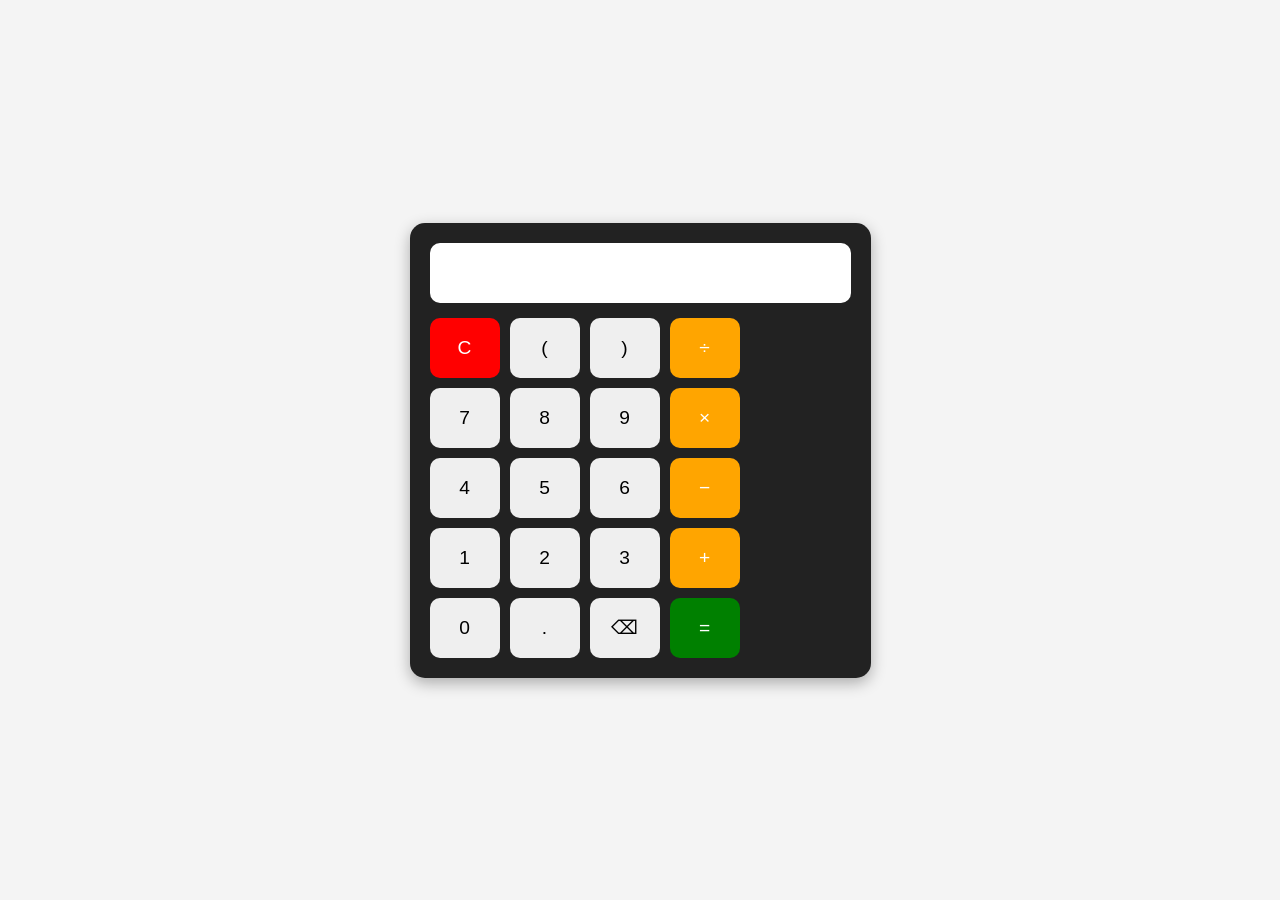
<file: codealpha_calculator/calci.html>
<!DOCTYPE html>
<html lang="en">
<head>
    <meta charset="UTF-8">
    <meta name="viewport" content="width=device-width, initial-scale=1.0">
    <title>Calculator</title>

    <style>
        *{
            margin:0;
            padding:0;
            box-sizing:border-box;
            font-family: Arial, sans-serif;
        }

        body{
            display:flex;
            justify-content:center;
            align-items:center;
            height:100vh;
            background:#f4f4f4;
        }

        .calculator{
            background:#222;
            padding:20px;
            border-radius:15px;
            box-shadow:0 5px 15px rgba(0,0,0,0.3);
        }

        #display{
            width:100%;
            height:60px;
            margin-bottom:15px;
            text-align:right;
            font-size:2rem;
            padding:10px;
            border:none;
            border-radius:10px;
            background:#fff;
        }

        .buttons{
            display:grid;
            grid-template-columns:repeat(4,70px);
            gap:10px;
        }

        button{
            height:60px;
            font-size:1.2rem;
            border:none;
            border-radius:10px;
            cursor:pointer;
            transition:0.2s;
        }

        button:hover{
            transform:scale(1.05);
        }

        .operator{
            background:orange;
            color:white;
        }

        .clear{
            background:red;
            color:white;
        }

        .equal{
            background:green;
            color:white;
        }
    </style>
</head>
<body>

<div class="calculator">
    <input type="text" id="display" readonly>

    <div class="buttons">
        <button class="clear" onclick="clearDisplay()">C</button>
        <button onclick="appendValue('(')">(</button>
        <button onclick="appendValue(')')">)</button>
        <button class="operator" onclick="appendValue('/')">÷</button>

        <button onclick="appendValue('7')">7</button>
        <button onclick="appendValue('8')">8</button>
        <button onclick="appendValue('9')">9</button>
        <button class="operator" onclick="appendValue('*')">×</button>

        <button onclick="appendValue('4')">4</button>
        <button onclick="appendValue('5')">5</button>
        <button onclick="appendValue('6')">6</button>
        <button class="operator" onclick="appendValue('-')">−</button>

        <button onclick="appendValue('1')">1</button>
        <button onclick="appendValue('2')">2</button>
        <button onclick="appendValue('3')">3</button>
        <button class="operator" onclick="appendValue('+')">+</button>

        <button onclick="appendValue('0')">0</button>
        <button onclick="appendValue('.')">.</button>
        <button onclick="deleteLast()">⌫</button>
        <button class="equal" onclick="calculate()">=</button>
    </div>
</div>

<script>
    const display = document.getElementById("display");

    function appendValue(value){
        display.value += value;
    }

    function clearDisplay(){
        display.value = "";
    }

    function deleteLast(){
        display.value = display.value.slice(0,-1);
    }

    function calculate(){
        try{
            display.value = eval(display.value);
        }
        catch{
            display.value = "Error";
        }
    }

  
    document.addEventListener("keydown", function(event){
        const key = event.key;

        if(
            (key >= '0' && key <= '9') ||
            ['+','-','*','/','.','(',')'].includes(key)
        ){
            appendValue(key);
        }
        else if(key === "Enter"){
            calculate();
        }
        else if(key === "Backspace"){
            deleteLast();
        }
        else if(key === "Escape"){
            clearDisplay();
        }
    });
</script>

</body>
</html>
</file>
